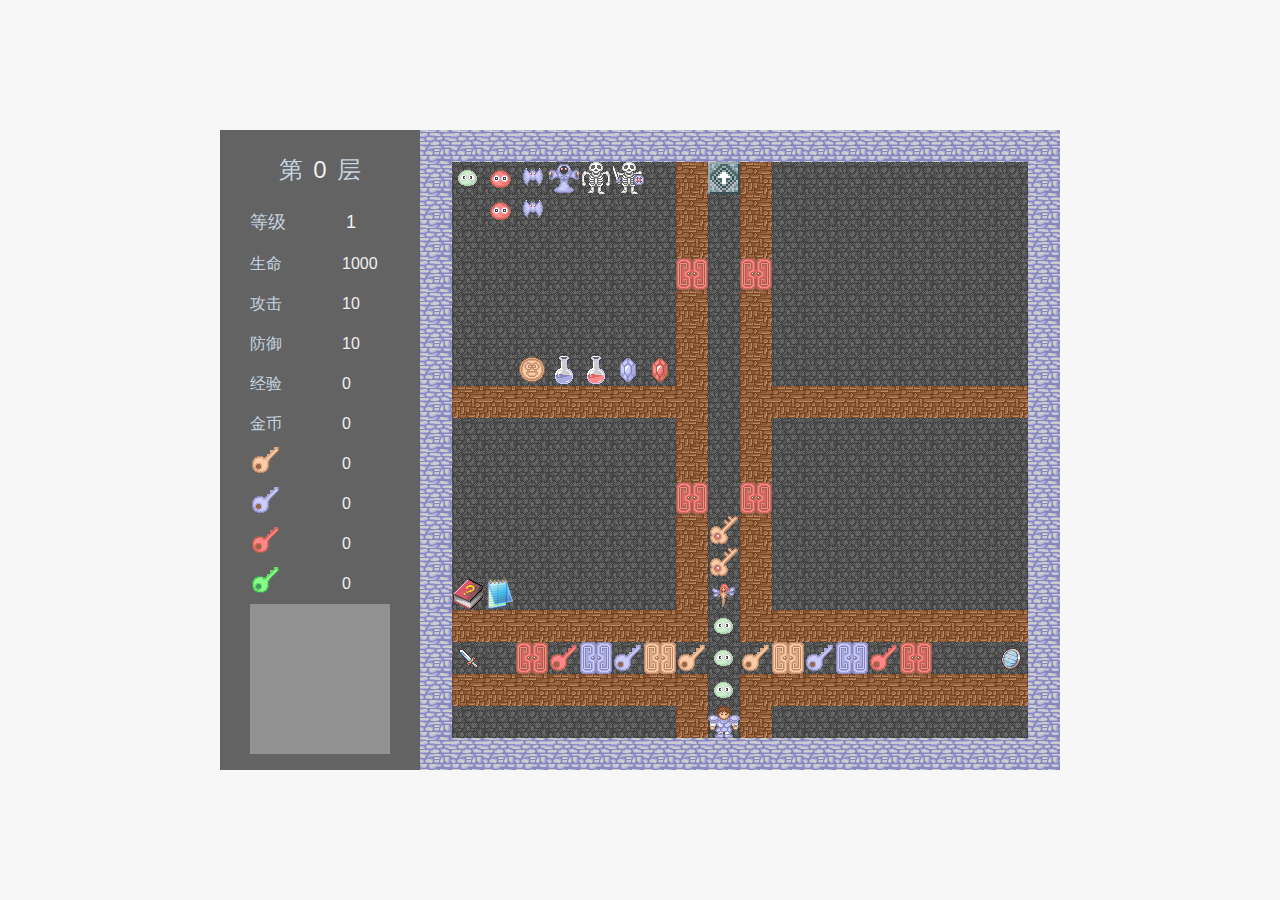
<file: index.html>
<!DOCTYPE html>
<html lang="en">
<head>
    <meta charset="UTF-8">
    <meta http-equiv="X-UA-Compatible" content="IE=edge">
    <meta name="viewport" content="width=device-width, initial-scale=1.0">
    <title>魔塔次世代</title>
    <link rel="stylesheet" href="css/global.css">
    <link rel="stylesheet" href="css/index.css">
    <script src="js/wm.js"></script>
    <script src="js/mapJson.js"></script>
    <!-- 你好啊 -->
</head>
<body>
    <div class="main">
        <div class="home">
            <div class="left">
                <h2>第<span data-bind="Floor"></span>层</h2>
                <h3>等级<span data-bind="Level"></span></h3>
                <p>生命<span data-bind="Hp"></span></p>
                <p>攻击<span data-bind="Atk"></span></p>
                <p>防御<span data-bind="Def"></span></p>
                <p>经验<span data-bind="Exp"></span></p>
                <p>金币<span data-bind="Gold"></span></p>
                <p><img src="icon/Item01-01_1_1.png" alt="黄钥匙"><span data-bind="YellowKey"></span></p>
                <p><img src="icon/Item01-01_1_2.png" alt="蓝钥匙"><span data-bind="BlueKey"></span></p>
                <p><img src="icon/Item01-01_1_3.png" alt="红钥匙"><span data-bind="RedKey"></span></p>
                <p><img src="icon/Item01-01_1_4.png" alt="绿钥匙"><span data-bind="GreenKey"></span></p>
                <!--道具袋区域-->
                <div class="controller">
                </div>
            </div>
            <div class="right">
                <canvas id="motaBackCanvas">您的浏览器暂不支持canvas</canvas>
                <canvas id="motaCanvas">您的浏览器暂不支持canvas</canvas>
                <!--怪物手册面板-->
                <div class="right_panel">
                    <!--<div class="right_panel_item">-->
                        <!--<div>名称:<span data-bind="MonsterCode.name"></span></div>-->
                        <!--<div>生命:<span data-bind="MonsterCode.hp"></span></div>-->
                        <!--<div>攻击:<span data-bind="MonsterCode.atk"></span></div>-->
                        <!--<div>防御:<span data-bind="MonsterCode.def"></span></div>-->
                        <!--<div>金币:<span data-bind="MonsterCode.gold"></span></div>-->
                        <!--<div>经验:<span data-bind="MonsterCode.exp"></span></div>-->
                        <!--<div>伤害:<span data-bind="MonsterCode.hp"></span></div>-->
                    <!--</div>-->
                </div>
            </div>
        </div>
    </div>
    <div class="tips"><span data-bind="Tips"></span></div>
    <script src="js/index.js"></script>
</body>
</html>
</file>
<file: css/global.css>
html,body{
    width: 100%;
    height: 100%;
    overflow: hidden;
}
/** {*/
/*    -webkit-user-select:none;!*webkit浏览器*!*/
/*    -moz-user-select:none;!*火狐浏览器*!*/
/*    -ms-user-select:none;!*IE浏览器*!*/
/*    user-select:none;!*用户是否能够选中文本*!*/
/*}*/
html{
    color: #000;
    background: #f7f7f7;
    font-family: Helvetica Neue, Helvetica, Arial, sans-serif;  /* 移动端字体 */
    font-size: 62.5%;
}
body{
    /* 属性控制元素在移动设备上是否使用滚动回弹效果. */
    -webkit-overflow-scrolling: touch;
    /* 不显示默认的高亮颜色 */
    -webkit-tap-highlight-color: transparent;
}
body, div, dl, dt, dd, ul, ol, li,h1, h2, h3, h4, h5, h6, pre, code,form, fieldset, legend, input, button,textarea, p, blockquote, th, td {
    margin: 0;
    padding: 0;
}
fieldset, img{
    border: none;
}
input,select,textarea,button{
    outline: none;  /* 选中文本框取消蓝边 */
    /*清除移动端默认的表单样式*/
    -webkit-appearance: none;
}
/* placeholder属性 */
::-webkit-input-placeholder {
    color: #999;
    text-indent: .5rem;
}
textarea{
    /* 控制textarea不可由用户调整尺寸大小
        both 可以由用户调整尺寸大小
    */
    resize: none;
}
a{
    text-decoration: none;  /* 取消下划线 */
    color: #000;    /* 文本颜色初始化 */
    /*去除点击按钮，有灰色阴影*/
    -webkit-tap-highlight-color: rgba(0,0,0,0);
}
ol,
ul {
    list-style: none;
}
</file>
<file: css/index.css>
::-webkit-scrollbar-track-piece {
  background-color: white;
  border-radius: 3px;
}

::-webkit-scrollbar {
  width: 6px;
  height: 6px;
}

::-webkit-scrollbar-thumb {
  background-color: rgba(0, 0, 0, 0.3);
  background-clip: padding-box;
  border-radius: 3px;
}

::-webkit-scrollbar-thumb:hover {
  background-color: #bbb;
}

.main {
  width: 100%;
  height: 100%;
  position: relative;
}
.main .home {
  width: 840px;
  height: 640px;
  margin: auto auto;
  position: absolute;
  top: 0;
  left: 0;
  right: 0;
  bottom: 0;
  display: flex;
}
.main .home .left {
  width: 200px;
  background-color: rgba(0, 0, 0, 0.6);
}
.main .home .left > h2 {
  width: 100%;
  height: 80px;
  line-height: 80px;
  text-align: center;
  font-size: 24px;
  font-weight: 400;
  color: #C6D3E0;
}
.main .home .left > h2 > span {
  margin: 0 10px;
  color: #f0f0f0;
}
.main .home .left > h3 {
  padding-left: 30px;
  font-size: 18px;
  font-weight: 400;
  color: #C6D3E0;
  margin-bottom: 10px;
}
.main .home .left > h3 > span {
  margin-left: 60px;
  color: #f0f0f0;
}
.main .home .left > p {
  padding-left: 30px;
  height: 40px;
  line-height: 40px;
  font-size: 16px;
  font-weight: 400;
  color: #C6D3E0;
  position: relative;
}
.main .home .left > p > span {
  margin-left: 60px;
  color: #f0f0f0;
}
.main .home .left > p > img {
  position: absolute;
}
.main .home .left > p:nth-child(n+8) > span {
  margin-left: 92px;
}
.main .home .left .controller {
  width: calc(100% - 60px);
  height: 150px;
  margin-left: 30px;
  background-color: rgba(255, 255, 255, 0.3);
  display: flex;
  flex-wrap: wrap;
}
.main .home .left .controller .controller_list {
  width: 32px;
  height: 32px;
  background-repeat: no-repeat;
}
.main .home .right {
  width: 640px;
  position: relative;
}
.main .home .right > canvas {
  position: absolute;
  top: 0;
  left: 0;
}
.main .home .right .right_panel {
  display: none;
  width: calc(100% - 64px);
  height: calc(100% - 64px);
  position: absolute;
  top: 32px;
  left: 32px;
  background-color: rgba(0, 0, 0, 0.7);
  overflow-y: auto;
  overflow-x: hidden;
}
.main .home .right .right_panel .right_panel_item {
  width: 100%;
  height: 60px;
  display: flex;
  align-items: center;
}
.main .home .right .right_panel .right_panel_item > div {
  height: 60px;
  line-height: 60px;
  margin-left: 20px;
  color: #fff;
  font-size: 12px;
}
.main .home .right .right_panel .right_panel_item > div > div {
  display: inline-block;
  width: 32px;
  height: 32px;
  margin-right: 5px;
  position: relative;
  top: 10px;
}

.tips {
  position: absolute;
  top: 100px;
  left: 0;
  right: 0;
  margin: 0 auto;
  text-align: center;
}
.tips > span {
  display: inline-block;
  width: 400px;
  background-color: rgba(0, 0, 0, 0.6);
  color: #fff;
  padding: 15px 20px;
  border-radius: 5px;
  transition: .5s;
  position: relative;
  right: -100px;
  opacity: 0;
}

/*# sourceMappingURL=index.css.map */
</file>
